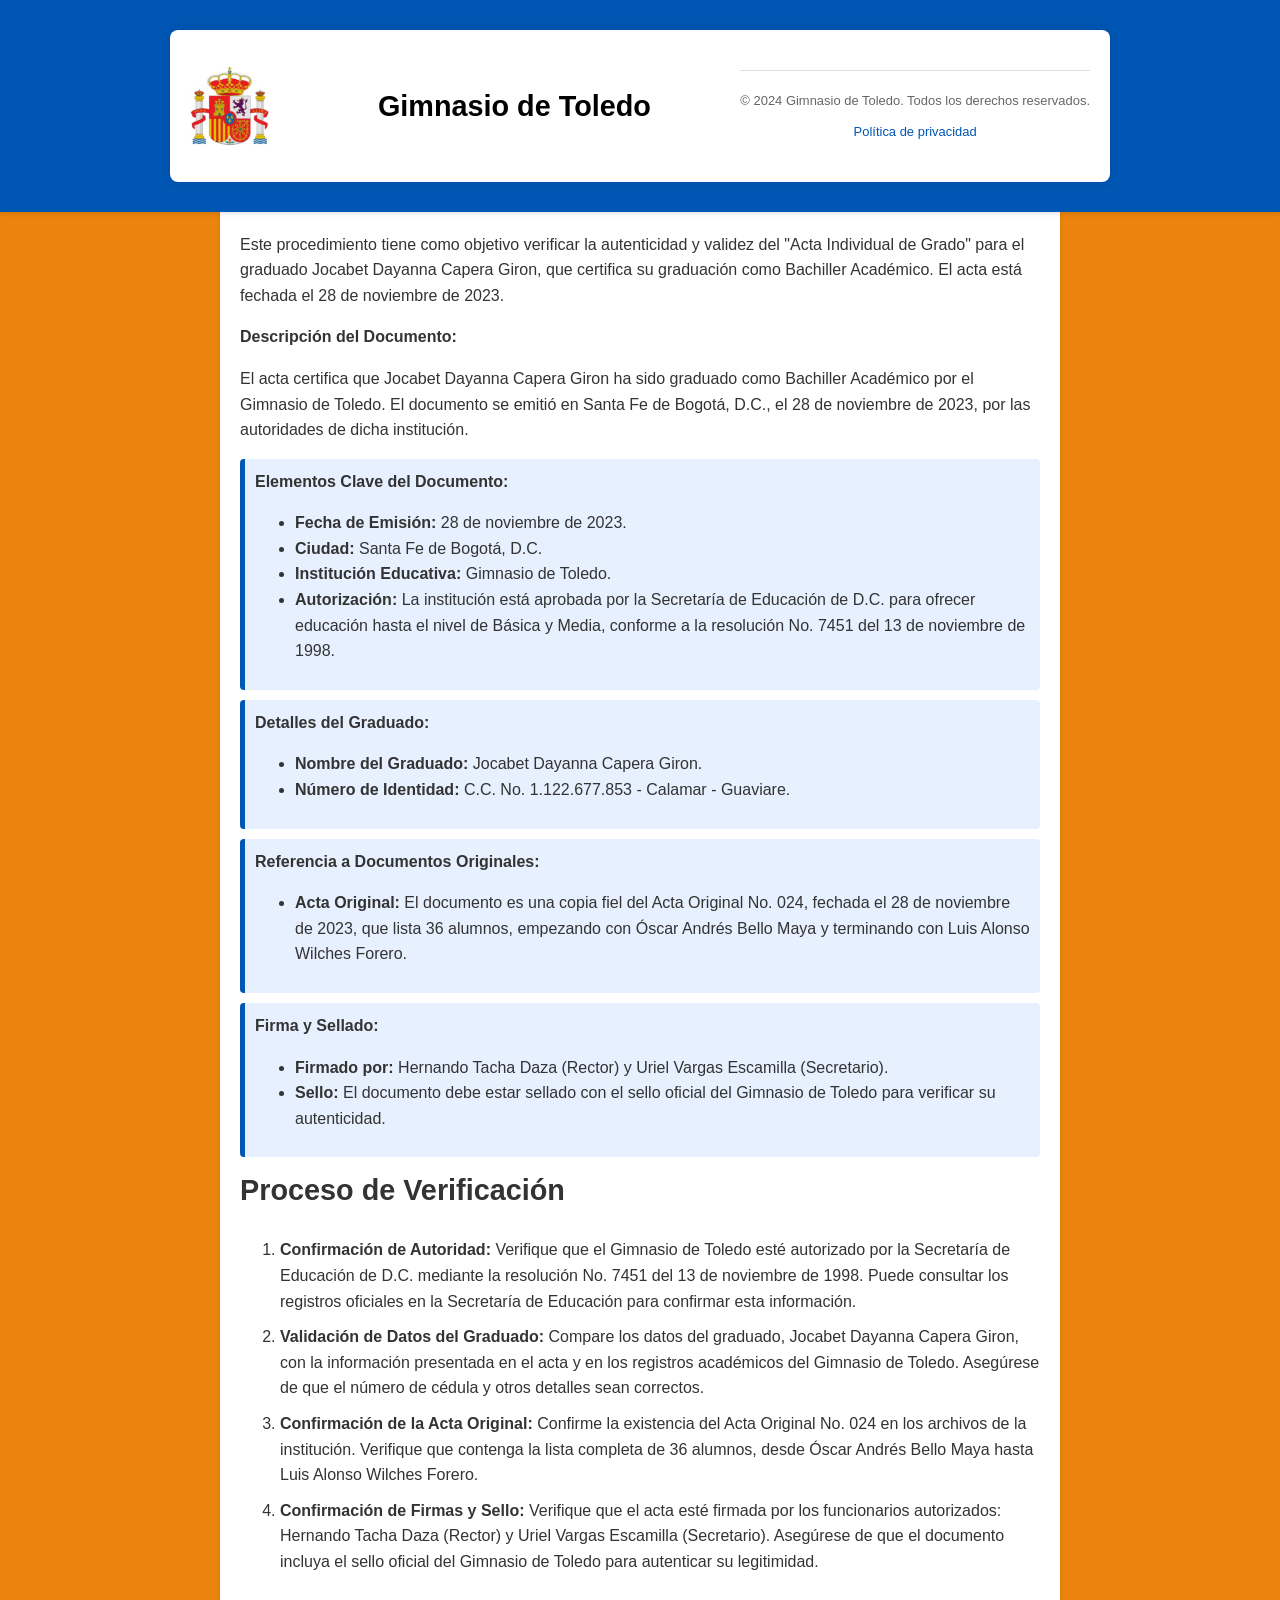
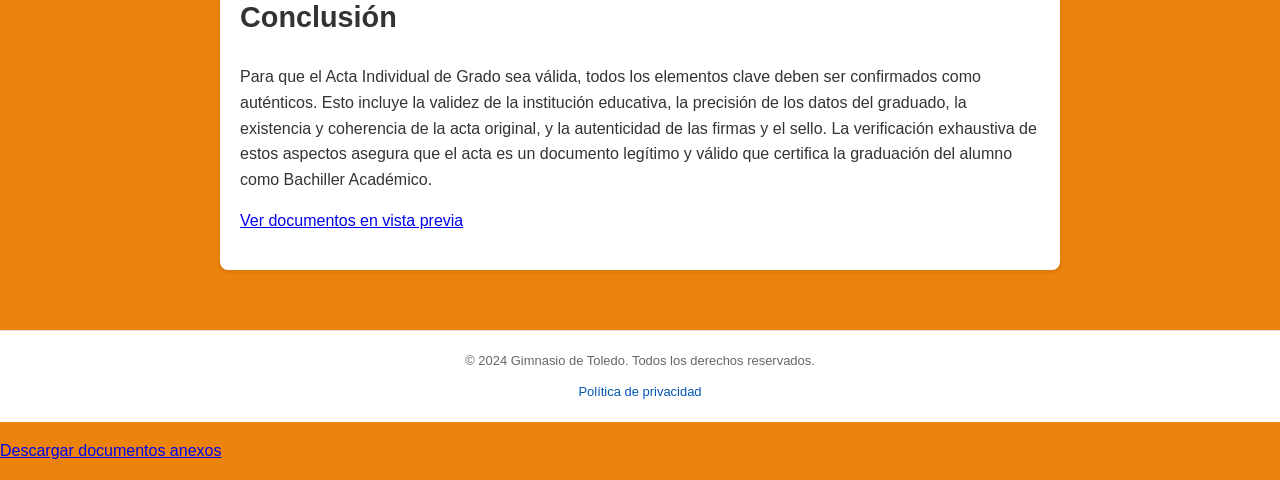
<file: index.html>
<!DOCTYPE html>
<html lang="es">
<head>
    <meta charset="UTF-8">
    <meta name="viewport" content="width=device-width, initial-scale=1.0">
    <title>Gimnasio de Toledo</title>
    <link rel="stylesheet" href="styles.css">
    <style>
        body {
            font-family: Arial, sans-serif;
            line-height: 1.6;
            color: #333;
            margin: 0;
            padding: 0;
            background-color: #eb830c;
        }
        .container {
            max-width: 900px;
            margin: 20px auto;
            padding: 20px;
            background: #fff;
            border-radius: 8px;
            box-shadow: 0 0 10px rgba(0, 0, 0, 0.1);
        }
        header {
            background: #0056b3;
            color: #000000;
            padding: 10px 0;
        }
        .logo {
            max-width: 150px;
        }
        h1 {
            margin: 0;
            font-size: 2em;
        }
        nav ul {
            list-style: none;
            padding: 0;
        }
        nav ul li {
            display: inline;
            margin-right: 10px;
        }
        nav ul li a {
            color: #fff;
            text-decoration: none;
        }
        .content {
            padding: 20px;
        }
        h2 {
            color: #0056b3;
        }
        .highlight {
            background-color: #e7f0ff;
            border-left: 5px solid #0056b3;
            padding: 10px;
            margin: 10px 0;
            border-radius: 4px;
        }
        footer {
            text-align: center;
            margin-top: 20px;
            font-size: 0.9em;
            color: #666;
            background: #fff;
            padding: 10px 0;
        }
        footer p a {
            color: #0056b3;
            text-decoration: none;
        }
        .steps ol {
            margin: 20px 0;
        }
        .steps li {
            margin-bottom: 10px;
        }
    </style>
</head>
<body>
    <header>
        <div class="container">
            <img src="logo.png" alt="Logo Gimnasio de Toledo" class="logo">
            <h1>Gimnasio de Toledo</h1>
            <nav>
                <ul>
                    <li><a href="index.html">Inicio</a></li>
                    <li><a href="#about">Acerca de</a></li>
                    <li><a href="#contact">Contacto</a></li>
                    <li><a href="documentos.html">Documentos</a></li>
                </ul>
            </nav>
        </div>
    </header>
    <main>
        <section class="container content">
            <h2>Verificación del Acta Individual de Grado</h2>
            <p><strong>Objetivo:</strong></p>
            <p>Este procedimiento tiene como objetivo verificar la autenticidad y validez del "Acta Individual de Grado" para el graduado Jocabet Dayanna Capera Giron, que certifica su graduación como Bachiller Académico. El acta está fechada el 28 de noviembre de 2023.</p>

            <p><strong>Descripción del Documento:</strong></p>
            <p>El acta certifica que Jocabet Dayanna Capera Giron ha sido graduado como Bachiller Académico por el Gimnasio de Toledo. El documento se emitió en Santa Fe de Bogotá, D.C., el 28 de noviembre de 2023, por las autoridades de dicha institución.</p>

            <div class="highlight">
                <strong>Elementos Clave del Documento:</strong>
                <ul>
                    <li><strong>Fecha de Emisión:</strong> 28 de noviembre de 2023.</li>
                    <li><strong>Ciudad:</strong> Santa Fe de Bogotá, D.C.</li>
                    <li><strong>Institución Educativa:</strong> Gimnasio de Toledo.</li>
                    <li><strong>Autorización:</strong> La institución está aprobada por la Secretaría de Educación de D.C. para ofrecer educación hasta el nivel de Básica y Media, conforme a la resolución No. 7451 del 13 de noviembre de 1998.</li>
                </ul>
            </div>

            <div class="highlight">
                <strong>Detalles del Graduado:</strong>
                <ul>
                    <li><strong>Nombre del Graduado:</strong> Jocabet Dayanna Capera Giron.</li>
                    <li><strong>Número de Identidad:</strong> C.C. No. 1.122.677.853 - Calamar - Guaviare.</li>
                </ul>
            </div>

            <div class="highlight">
                <strong>Referencia a Documentos Originales:</strong>
                <ul>
                    <li><strong>Acta Original:</strong> El documento es una copia fiel del Acta Original No. 024, fechada el 28 de noviembre de 2023, que lista 36 alumnos, empezando con Óscar Andrés Bello Maya y terminando con Luis Alonso Wilches Forero.</li>
                </ul>
            </div>

            <div class="highlight">
                <strong>Firma y Sellado:</strong>
                <ul>
                    <li><strong>Firmado por:</strong> Hernando Tacha Daza (Rector) y Uriel Vargas Escamilla (Secretario).</li>
                    <li><strong>Sello:</strong> El documento debe estar sellado con el sello oficial del Gimnasio de Toledo para verificar su autenticidad.</li>
                </ul>
            </div>

            <h2>Proceso de Verificación</h2>
            <div class="steps">
                <ol>
                    <li><strong>Confirmación de Autoridad:</strong> Verifique que el Gimnasio de Toledo esté autorizado por la Secretaría de Educación de D.C. mediante la resolución No. 7451 del 13 de noviembre de 1998. Puede consultar los registros oficiales en la Secretaría de Educación para confirmar esta información.</li>
                    <li><strong>Validación de Datos del Graduado:</strong> Compare los datos del graduado, Jocabet Dayanna Capera Giron, con la información presentada en el acta y en los registros académicos del Gimnasio de Toledo. Asegúrese de que el número de cédula y otros detalles sean correctos.</li>
                    <li><strong>Confirmación de la Acta Original:</strong> Confirme la existencia del Acta Original No. 024 en los archivos de la institución. Verifique que contenga la lista completa de 36 alumnos, desde Óscar Andrés Bello Maya hasta Luis Alonso Wilches Forero.</li>
                    <li><strong>Confirmación de Firmas y Sello:</strong> Verifique que el acta esté firmada por los funcionarios autorizados: Hernando Tacha Daza (Rector) y Uriel Vargas Escamilla (Secretario). Asegúrese de que el documento incluya el sello oficial del Gimnasio de Toledo para autenticar su legitimidad.</li>
                </ol>
            </div>

            <h2>Conclusión</h2>
            <p>Para que el Acta Individual de Grado sea válida, todos los elementos clave deben ser confirmados como auténticos. Esto incluye la validez de la institución educativa, la precisión de los datos del graduado, la existencia y coherencia de la acta original, y la autenticidad de las firmas y el sello. La verificación exhaustiva de estos aspectos asegura que el acta es un documento legítimo y válido que certifica la graduación del alumno como Bachiller Académico.</p>

            <!-- Enlace a la página de documentos -->
            <p><a href="documentos.html">Ver documentos en vista previa</a></p>
        </section>
    </main>
    <footer>
        <p>&copy; 2024 Gimnasio de Toledo. Todos los derechos reservados.</p>
        <p><a href="#privacy">Política de privacidad</a></p>
    </footer>
</body>
</html>
<p><a href="documentos.html">Descargar documentos anexos</a></p>
<!DOCTYPE html>
<html lang="es">
<head>
    <meta charset="UTF-8">
    <meta name="viewport" content="width=device-width, initial-scale=1.0">
    <title>Documentos - Gimnasio de Toledo</title>
    <style>
        body {
            font-family: Arial, sans-serif;
            line-height: 1.6;
            color: #333;
            margin: 0;
            padding: 0;
            background-color: #eb830c;
        }
        .container {
            max-width: 900px;
            margin: 20px auto;
            padding: 20px;
            background: #fff;
            border-radius: 8px;
            box-shadow: 0 0 10px rgba(0, 0, 0, 0.1);
        }
        header {
            background: #0056b3;
            color: #000000;
            padding: 10px 0;
        }
        .logo {
            max-width: 150px;
        }
        h1 {
            margin: 0;
            font-size: 2em;
        }
        nav ul {
            list-style: none;
            padding: 0;
        }
        nav ul li {
            display: inline;
            margin-right: 10px;
        }
        nav ul li a {
            color: #fff;
            text-decoration: none;
        }
        .content {
            padding: 20px;
        }
        h2 {
            color: #0056b3;
        }
        footer {
            text-align: center;
            margin-top: 20px;
            font-size: 0.9em;
            color: #666;
            background: #fff;
            padding: 10px 0;
        }
        footer p a {
            color: #0056b3;
            text-decoration: none;
        }
        iframe {
            width: 100%;
            height: 600px;
            border: none;
            margin-bottom: 20px;
        }
    </style>
</head>
<body>
    <header>
        <div class="container">
            <img src="logo.png" alt="Logo Gimnasio de Toledo" class="logo">
            <h1>Gimnasio de Toledo</h1>
            <nav>
            <ul>
            </section>
    </main>
    <footer>
        <p>&copy; 2024 Gimnasio de Toledo. Todos los derechos reservados.</p>
        <p><a href="#privacy">Política de privacidad</a></p>
    </footer>
</body>
</html>
</file>
<file: styles.css>
/* styles.css */
body {
    font-family: 'Segoe UI', Tahoma, Geneva, Verdana, sans-serif;
    margin: 0;
    padding: 0;
    background-color: #f0f2f5; /* Fondo claro similar a Facebook */
    color: #eb6c04; /* Texto oscuro */
}

header {
    background-color: #f29b18; /* Azul de Facebook */
    color: #ffffff;
    padding: 150px 20px;
    position: fixed;
    width: 100%;
    top: 0;
    left: 0;
    box-shadow: 0 2px 4px rgba(0, 0, 0, 0.1);
    z-index: 1000;
}

header .container {
    display: flex;
    align-items: center;
    justify-content: space-between;
}

header .logo {
    height: 80px; /* Ajusta la altura del logo */
    margin-right: 20px; /* Espacio entre el logo y el texto */
}

header h1 {
    font-size: 1.8em;
    margin: 0;
}

nav ul {
    list-style: none;
    padding: 0;
    margin: 0;
    display: flex;
    gap: 20px;
}

nav ul li {
    display: inline;
}

nav ul li a {
    color: #ffffff;
    text-decoration: none;
    font-weight: 500;
}

nav ul li a:hover {
    text-decoration: underline;
}

main {
    padding: 80px 20px 20px; /* Añadir espacio para el encabezado fijo */
}

section.content {
    background: #ffffff; /* Fondo blanco para secciones de contenido */
    margin: 20px auto;
    padding: 20px;
    border-radius: 8px;
    box-shadow: 0 2px 4px rgba(0, 0, 0, 0.1);
    max-width: 800px;
}

section.content h2 {
    font-size: 1.8em;
    margin-top: 0;
    color: #333; /* Color de encabezado oscuro */
}

button {
    background-color: #f28c18; /* Azul de Facebook */
    color: #ffffff;
    border: none;
    padding: 10px 15px;
    cursor: pointer;
    border-radius: 5px;
    font-size: 1em;
    transition: background-color 0.3s ease;
}

button:hover {
    background-color: #bf8314; /* Azul más oscuro en hover */
}

footer {
    background-color: #f0f2f5;
    color: #1c1e21;
    text-align: center;
    padding: 15px;
    margin-top: 20px;
    border-top: 1px solid #ddd;
}

footer p {
    margin: 10px 0;
    font-size: 0.9em;
}

footer a {
    color: #b8600e;
    text-decoration: none;
}

footer a:hover {
    text-decoration: underline;
}

form {
    max-width: 600px;
    margin: 20px auto;
    background: #ffffff;
    padding: 20px;
    border-radius: 8px;
    box-shadow: 0 2px 4px rgba(0, 0, 0, 0.1);
}

form label {
    display: block;
    margin: 10px 0 5px;
    font-weight: 500;
}

form input, form textarea {
    width: 100%;
    padding: 10px;
    margin-bottom: 10px;
    border: 1px solid #ccc;
    border-radius: 5px;
    background-color: #fafafa; /* Fondo de campo más claro */
    color: #333;
    font-size: 1em;
}

form button {
    background-color: #f29b18;
    color: #ffffff;
    border: none;
    padding: 10px;
    cursor: pointer;
    border-radius: 5px;
    font-size: 1em;
    transition: background-color 0.3s ease;
}

form button:hover {
    background-color: #bf6114;
}
</file>
